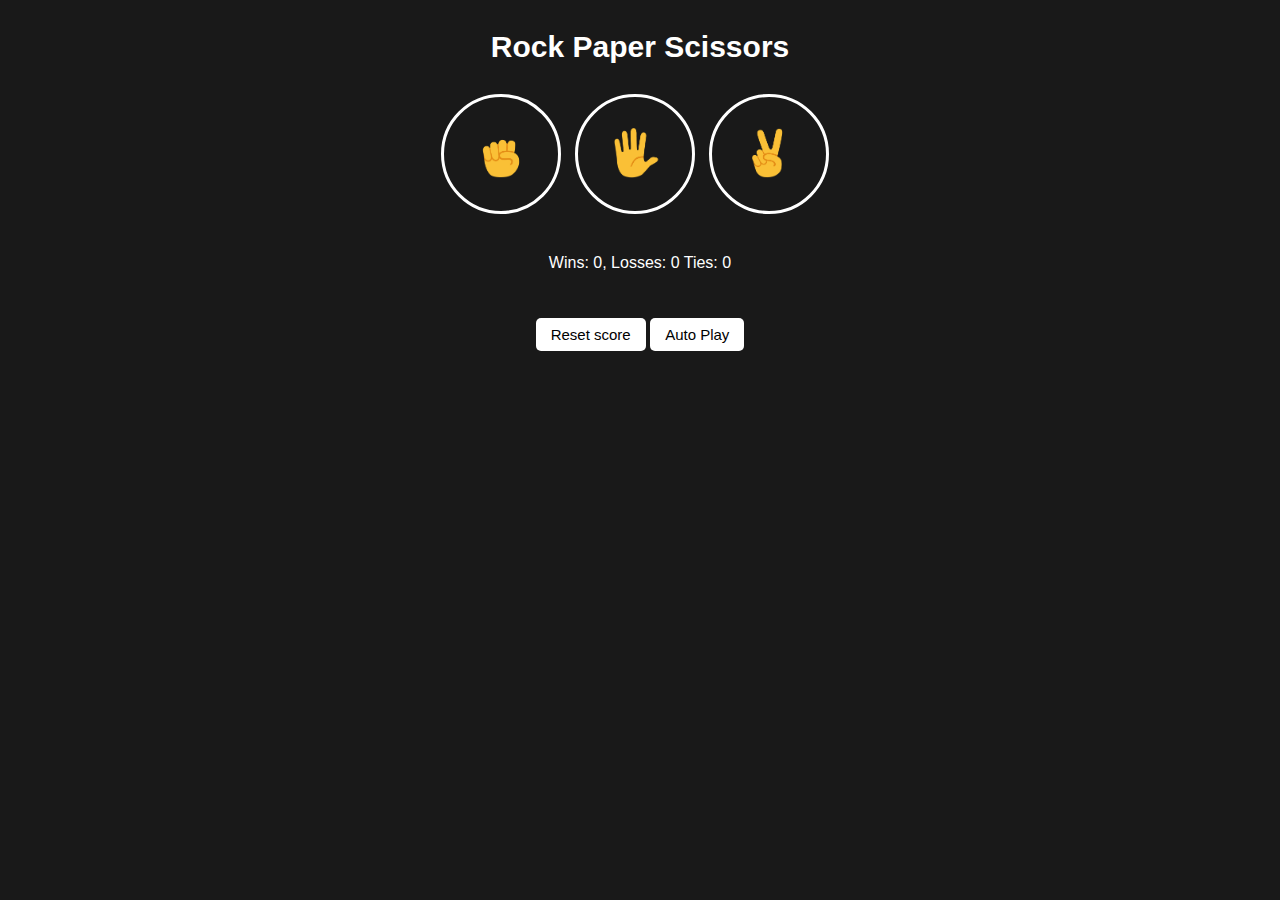
<file: index.html>
<!DOCTYPE html>
<html>
  <head>
    <title>Rock Paper Scissors</title>
    <link rel="stylesheet" href="rock-paper-scissors.css">
  </head>
  <body>

    <p class="title">Rock Paper Scissors</p>
    
    <button class="move-button" onclick="
      playGame('rock')
    "><img class="move-icon" src="Images/rock-emoji.png"></button>

    <button class="move-button" onclick="
      playGame('paper');
    "><img class="move-icon" src="Images/paper-emoji.png"></button>

    <button class="move-button" onclick="
      playGame('scissors');
    "><img class="move-icon" src="Images/scissors-emoji.png"></button>

    <p class="js-result result"></p>

    <p class="js-moves"></p>

    <p class="js-score score"></p>

    <button class="reset-score-button" onclick="
      score.wins=0;score.losses=0;score.ties=0;
      localStorage.removeItem('score');
      updateScoreElement();
    ">Reset score</button>

    <button class="auto-play-button" onclick="
      autoPlay();
    ">Auto Play</button>

    <script src="rock-paper-scissor.js"></script>
  </body>
</html>
</file>
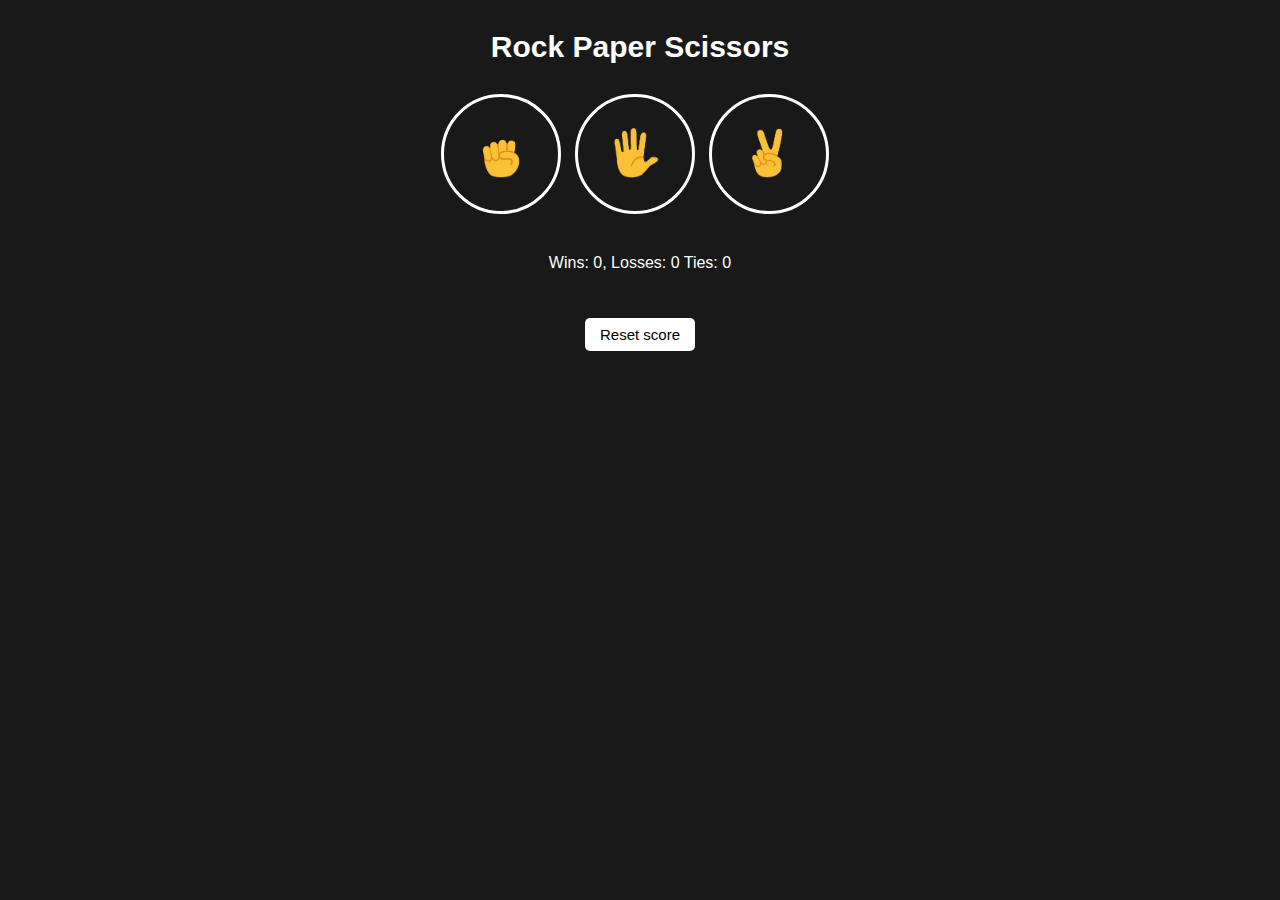
<file: rock-paper-scissor.html>
<!DOCTYPE html>
<html>
  <head>
    <title>Rock Paper Scissors</title>
    <link rel="stylesheet" href="rock-paper-scissors.css">
  </head>
  <body>

    <p class="title">Rock Paper Scissors</p>
    
    <button class="move-button" onclick="
      playGame('rock')
    "><img class="move-icon" src="Images/rock-emoji.png"></button>

    <button class="move-button" onclick="
      playGame('paper');
    "><img class="move-icon" src="Images/paper-emoji.png"></button>

    <button class="move-button" onclick="
      playGame('scissors');
    "><img class="move-icon" src="Images/scissors-emoji.png"></button>

    <p class="js-result result"></p>

    <p class="js-moves"></p>

    <p class="js-score score"></p>

    <button class="reset-score-button" onclick="
      score.wins=0;score.losses=0;score.ties=0;
      localStorage.removeItem('score');
      updateScoreElement();
    ">Reset score</button>

    <script src="rock-paper-scissor.js"></script>
  </body>
</html>
</file>
<file: rock-paper-scissors.css>
body {
  background-color: rgb(25, 25, 25);
  color: white;
  font-family: Arial;
  align-items: center;
  text-align: center;
  
}
.title {
  font-size: 30px;
  font-weight: bold;
}
.move-icon {
  height: 50px;
}
.move-button {
  background-color: transparent;
  border: 3px solid white;
  width: 120px; height: 120px;
  border-radius: 60px;
  margin-right: 10px;
  cursor: pointer;
  
}
.result {
  font-size: 25px;
  font-weight: bold;
  margin-top: 40px;
}
.score {
  margin-top: 40px;
}
.reset-score-button, .auto-play-button {
  background-color: white;
  border: none;
  font-size: 15px;
  padding: 8px 15px;
  cursor: pointer;
  border-radius: 5px;
  margin-top: 30px;
}
.move-icon-score {
  height: 35px;
}
</file>
